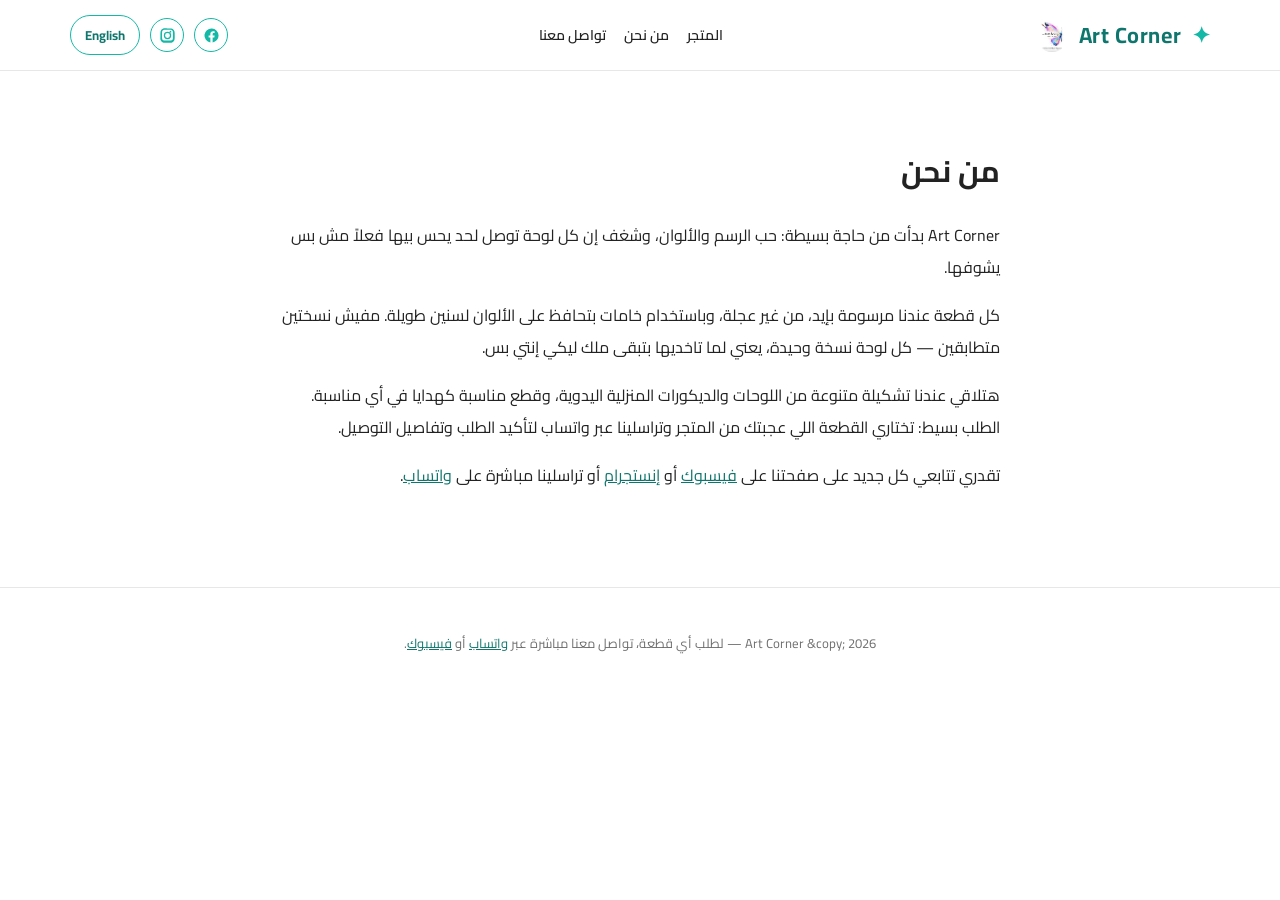
<file: about.html>
<!DOCTYPE html>
<html lang="ar" dir="rtl">
<head>
<meta charset="UTF-8" />
<meta name="viewport" content="width=device-width, initial-scale=1.0" />
<title>من نحن | Art Corner - قصة اللوحات والديكورات اليدوية</title>
<link rel="icon" href="logo.jpg" type="image/jpeg" />
<meta name="description" content="تعرفي أكتر على Art Corner، متجر اللوحات والديكورات المنزلية اليدوية الصنع في مصر، وقصة كل قطعة بنرسمها بإيدينا." />
<link rel="canonical" href="https://art-corner.org/about.html" />
<meta property="og:type" content="website" />
<meta property="og:site_name" content="Art Corner" />
<meta property="og:title" content="من نحن | Art Corner - قصة اللوحات والديكورات اليدوية" />
<meta property="og:description" content="تعرفي أكتر على Art Corner، متجر اللوحات والديكورات المنزلية اليدوية الصنع في مصر، وقصة كل قطعة بنرسمها بإيدينا." />
<meta property="og:image" content="https://art-corner.org/logo.jpg" />
<meta property="og:url" content="https://art-corner.org/about.html" />
<meta name="twitter:card" content="summary_large_image" />
<link rel="preload" href="fonts/cairo-arabic.woff2" as="font" type="font/woff2" crossorigin />
<link rel="preload" href="fonts/cairo-latin.woff2" as="font" type="font/woff2" crossorigin />
<link rel="stylesheet" href="styles.css" />
<script async src="https://www.googletagmanager.com/gtag/js?id=G-RPZ3MVBBSG"></script>
<script defer src="ga.js"></script>
<script defer src="pixel.js"></script>
</head>
<body>
<noscript><img height="1" width="1" style="display:none" src="https://www.facebook.com/tr?id=1698406408088102&ev=PageView&noscript=1" /></noscript>

<div class="topbar">
  <div class="topbar-inner">
    <a href="index.html" style="text-decoration:none;">
      <div class="brand"><span class="leaf">✦</span> Art Corner <img src="logo.jpg" alt="Art Corner logo" class="brand-logo" /></div>
    </a>
    <nav class="topbar-nav">
      <a href="index.html" data-i18n="navShop">المتجر</a>
      <a href="about.html" data-i18n="navAbout">من نحن</a>
      <a href="contact.html" data-i18n="navContact">تواصل معنا</a>
    </nav>
    <div class="topbar-actions">
      <div class="social-icons">
        <a href="https://www.facebook.com/profile.php?id=61587767691246" target="_blank" rel="noopener" title="Facebook" aria-label="Facebook">
          <svg viewBox="0 0 24 24"><path d="M22 12a10 10 0 1 0-11.6 9.9v-7H7.9V12h2.5V9.8c0-2.5 1.5-3.9 3.8-3.9 1.1 0 2.2.2 2.2.2v2.5h-1.2c-1.2 0-1.6.8-1.6 1.6V12h2.8l-.4 2.9h-2.4v7A10 10 0 0 0 22 12"/></svg>
        </a>
        <a href="https://www.instagram.com/amirasartcorner/" target="_blank" rel="noopener" title="Instagram" aria-label="Instagram">
          <svg viewBox="0 0 24 24"><path d="M12 2c2.7 0 3.1 0 4.1.1 1.1 0 1.8.2 2.5.5.7.3 1.2.6 1.8 1.2.6.6.9 1.1 1.2 1.8.3.7.5 1.4.5 2.5.1 1 .1 1.4.1 4.1s0 3.1-.1 4.1c0 1.1-.2 1.8-.5 2.5-.3.7-.6 1.2-1.2 1.8-.6.6-1.1.9-1.8 1.2-.7.3-1.4.5-2.5.5-1 .1-1.4.1-4.1.1s-3.1 0-4.1-.1c-1.1 0-1.8-.2-2.5-.5-.7-.3-1.2-.6-1.8-1.2-.6-.6-.9-1.1-1.2-1.8-.3-.7-.5-1.4-.5-2.5C2 15.1 2 14.7 2 12s0-3.1.1-4.1c0-1.1.2-1.8.5-2.5.3-.7.6-1.2 1.2-1.8.6-.6 1.1-.9 1.8-1.2.7-.3 1.4-.5 2.5-.5C8.9 2 9.3 2 12 2m0 1.8c-2.6 0-3 0-4 .1-.9 0-1.4.2-1.7.3-.4.2-.7.3-1 .6-.3.3-.5.6-.6 1-.1.3-.3.8-.3 1.7-.1 1-.1 1.4-.1 4s0 3 .1 4c0 .9.2 1.4.3 1.7.2.4.3.7.6 1 .3.3.6.5 1 .6.3.1.8.3 1.7.3 1 .1 1.4.1 4 .1s3 0 4-.1c.9 0 1.4-.2 1.7-.3.4-.2.7-.3 1-.6.3-.3.5-.6.6-1 .1-.3.3-.8.3-1.7.1-1 .1-1.4.1-4s0-3-.1-4c0-.9-.2-1.4-.3-1.7-.2-.4-.3-.7-.6-1-.3-.3-.6-.5-1-.6-.3-.1-.8-.3-1.7-.3-1-.1-1.4-.1-4-.1m0 3a5.2 5.2 0 1 1 0 10.4A5.2 5.2 0 0 1 12 6.8m0 1.8a3.4 3.4 0 1 0 0 6.8 3.4 3.4 0 0 0 0-6.8m5.4-2a1.2 1.2 0 1 1-2.4 0 1.2 1.2 0 0 1 2.4 0"/></svg>
        </a>
      </div>
      <button class="lang-btn" id="langToggleBtn" type="button">English</button>
    </div>
  </div>
</div>

<main>
<div class="page-content" id="pageAr">
  <h1>من نحن</h1>
  <p>Art Corner بدأت من حاجة بسيطة: حب الرسم والألوان، وشغف إن كل لوحة توصل لحد يحس بيها فعلاً مش بس يشوفها.</p>
  <p>كل قطعة عندنا مرسومة بإيد، من غير عجلة، وباستخدام خامات بتحافظ على الألوان لسنين طويلة. مفيش نسختين متطابقين — كل لوحة نسخة وحيدة، يعني لما تاخديها بتبقى ملك ليكي إنتي بس.</p>
  <p>هتلاقي عندنا تشكيلة متنوعة من اللوحات والديكورات المنزلية اليدوية، وقطع مناسبة كهدايا في أي مناسبة. الطلب بسيط: تختاري القطعة اللي عجبتك من المتجر وتراسلينا عبر واتساب لتأكيد الطلب وتفاصيل التوصيل.</p>
  <p>
    تقدري تتابعي كل جديد على صفحتنا على
    <a href="https://www.facebook.com/profile.php?id=61587767691246" target="_blank" rel="noopener" style="color:var(--turquoise-dark);text-decoration:underline;">فيسبوك</a>
    أو
    <a href="https://www.instagram.com/amirasartcorner/" target="_blank" rel="noopener" style="color:var(--turquoise-dark);text-decoration:underline;">إنستجرام</a>
    أو تراسلينا مباشرة على
    <a href="https://wa.me/201217738215" target="_blank" rel="noopener" style="color:var(--turquoise-dark);text-decoration:underline;">واتساب</a>.
  </p>
</div>

<div class="page-content" id="pageEn" style="display:none;">
  <h1>About us</h1>
  <p>Art Corner started from something simple: a love for painting and color, and a passion for making every piece truly felt, not just seen.</p>
  <p>Every piece is hand-painted, without rushing, using materials that keep their color for years. No two pieces are alike — each painting is a one-of-a-kind, so once you take it home, it's yours alone.</p>
  <p>You'll find a varied collection of handmade paintings and home decor pieces, plus items that make great gifts for any occasion. Ordering is simple: pick the piece you like from the shop and message us on WhatsApp to confirm your order and delivery details.</p>
  <p>
    Follow everything new on our
    <a href="https://www.facebook.com/profile.php?id=61587767691246" target="_blank" rel="noopener" style="color:var(--turquoise-dark);text-decoration:underline;">Facebook page</a>
    or
    <a href="https://www.instagram.com/amirasartcorner/" target="_blank" rel="noopener" style="color:var(--turquoise-dark);text-decoration:underline;">Instagram</a>
    or message us directly on
    <a href="https://wa.me/201217738215" target="_blank" rel="noopener" style="color:var(--turquoise-dark);text-decoration:underline;">WhatsApp</a>.
  </p>
</div>
</main>

<footer>
  <p>
    <span data-i18n="footer">Art Corner &copy; 2026 — لطلب أي قطعة، تواصل معنا مباشرة عبر</span>
    <a href="https://wa.me/201217738215" target="_blank" rel="noopener" data-i18n="whatsapp">واتساب</a>
    <span data-i18n="footerAnd">أو</span>
    <a href="https://www.facebook.com/profile.php?id=61587767691246" target="_blank" rel="noopener" data-i18n="facebook">فيسبوك</a>.
  </p>
</footer>


<script src="i18n.js"></script>
<script>
  function applyPageLang() {
    applyDocumentLang();
    const lang = getLang();
    document.getElementById("pageAr").style.display = lang === "ar" ? "" : "none";
    document.getElementById("pageEn").style.display = lang === "en" ? "" : "none";
    document.querySelectorAll("[data-i18n]").forEach(el => {
      const key = el.dataset.i18n;
      if (t()[key] !== undefined) el.textContent = t()[key];
    });
    const langBtn = document.getElementById("langToggleBtn");
    if (langBtn) langBtn.textContent = t().langToggle;
  }
  document.getElementById("langToggleBtn").addEventListener("click", () => {
    setLang(getLang() === "ar" ? "en" : "ar");
    applyPageLang();
  });
  applyPageLang();
</script>
</body>
</html>
</file>
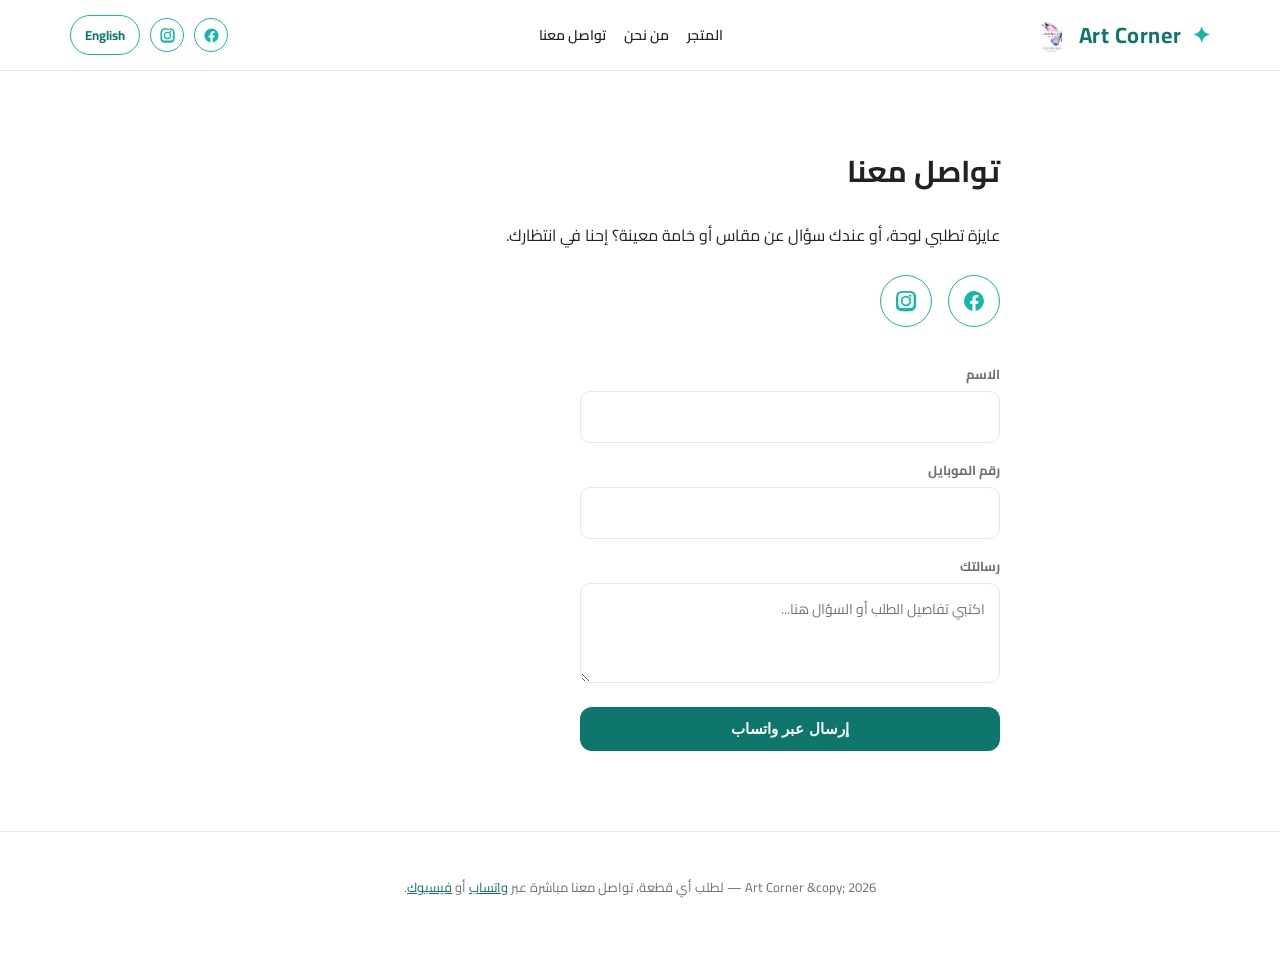
<file: contact.html>
<!DOCTYPE html>
<html lang="ar" dir="rtl">
<head>
<meta charset="UTF-8" />
<meta name="viewport" content="width=device-width, initial-scale=1.0" />
<title>تواصل معنا | اطلبي لوحتك يدوية الصنع - Art Corner</title>
<link rel="icon" href="logo.jpg" type="image/jpeg" />
<meta name="description" content="تواصلي مع Art Corner عبر واتساب أو فيسبوك أو إنستجرام لطلب أي لوحة أو قطعة ديكور يدوية الصنع، أو للاستفسار عن مقاس أو خامة معينة." />
<link rel="canonical" href="https://art-corner.org/contact.html" />
<meta property="og:type" content="website" />
<meta property="og:site_name" content="Art Corner" />
<meta property="og:title" content="تواصل معنا | اطلبي لوحتك يدوية الصنع - Art Corner" />
<meta property="og:description" content="تواصلي مع Art Corner عبر واتساب أو فيسبوك أو إنستجرام لطلب أي لوحة أو قطعة ديكور يدوية الصنع، أو للاستفسار عن مقاس أو خامة معينة." />
<meta property="og:image" content="https://art-corner.org/logo.jpg" />
<meta property="og:url" content="https://art-corner.org/contact.html" />
<meta name="twitter:card" content="summary_large_image" />
<link rel="preload" href="fonts/cairo-arabic.woff2" as="font" type="font/woff2" crossorigin />
<link rel="preload" href="fonts/cairo-latin.woff2" as="font" type="font/woff2" crossorigin />
<link rel="stylesheet" href="styles.css" />
<script async src="https://www.googletagmanager.com/gtag/js?id=G-RPZ3MVBBSG"></script>
<script defer src="ga.js"></script>
<script defer src="pixel.js"></script>
</head>
<body>
<noscript><img height="1" width="1" style="display:none" src="https://www.facebook.com/tr?id=1698406408088102&ev=PageView&noscript=1" /></noscript>

<div class="topbar">
  <div class="topbar-inner">
    <a href="index.html" style="text-decoration:none;">
      <div class="brand"><span class="leaf">✦</span> Art Corner <img src="logo.jpg" alt="Art Corner logo" class="brand-logo" /></div>
    </a>
    <nav class="topbar-nav">
      <a href="index.html" data-i18n="navShop">المتجر</a>
      <a href="about.html" data-i18n="navAbout">من نحن</a>
      <a href="contact.html" data-i18n="navContact">تواصل معنا</a>
    </nav>
    <div class="topbar-actions">
      <div class="social-icons">
        <a href="https://www.facebook.com/profile.php?id=61587767691246" target="_blank" rel="noopener" title="Facebook" aria-label="Facebook">
          <svg viewBox="0 0 24 24"><path d="M22 12a10 10 0 1 0-11.6 9.9v-7H7.9V12h2.5V9.8c0-2.5 1.5-3.9 3.8-3.9 1.1 0 2.2.2 2.2.2v2.5h-1.2c-1.2 0-1.6.8-1.6 1.6V12h2.8l-.4 2.9h-2.4v7A10 10 0 0 0 22 12"/></svg>
        </a>
        <a href="https://www.instagram.com/amirasartcorner/" target="_blank" rel="noopener" title="Instagram" aria-label="Instagram">
          <svg viewBox="0 0 24 24"><path d="M12 2c2.7 0 3.1 0 4.1.1 1.1 0 1.8.2 2.5.5.7.3 1.2.6 1.8 1.2.6.6.9 1.1 1.2 1.8.3.7.5 1.4.5 2.5.1 1 .1 1.4.1 4.1s0 3.1-.1 4.1c0 1.1-.2 1.8-.5 2.5-.3.7-.6 1.2-1.2 1.8-.6.6-1.1.9-1.8 1.2-.7.3-1.4.5-2.5.5-1 .1-1.4.1-4.1.1s-3.1 0-4.1-.1c-1.1 0-1.8-.2-2.5-.5-.7-.3-1.2-.6-1.8-1.2-.6-.6-.9-1.1-1.2-1.8-.3-.7-.5-1.4-.5-2.5C2 15.1 2 14.7 2 12s0-3.1.1-4.1c0-1.1.2-1.8.5-2.5.3-.7.6-1.2 1.2-1.8.6-.6 1.1-.9 1.8-1.2.7-.3 1.4-.5 2.5-.5C8.9 2 9.3 2 12 2m0 1.8c-2.6 0-3 0-4 .1-.9 0-1.4.2-1.7.3-.4.2-.7.3-1 .6-.3.3-.5.6-.6 1-.1.3-.3.8-.3 1.7-.1 1-.1 1.4-.1 4s0 3 .1 4c0 .9.2 1.4.3 1.7.2.4.3.7.6 1 .3.3.6.5 1 .6.3.1.8.3 1.7.3 1 .1 1.4.1 4 .1s3 0 4-.1c.9 0 1.4-.2 1.7-.3.4-.2.7-.3 1-.6.3-.3.5-.6.6-1 .1-.3.3-.8.3-1.7.1-1 .1-1.4.1-4s0-3-.1-4c0-.9-.2-1.4-.3-1.7-.2-.4-.3-.7-.6-1-.3-.3-.6-.5-1-.6-.3-.1-.8-.3-1.7-.3-1-.1-1.4-.1-4-.1m0 3a5.2 5.2 0 1 1 0 10.4A5.2 5.2 0 0 1 12 6.8m0 1.8a3.4 3.4 0 1 0 0 6.8 3.4 3.4 0 0 0 0-6.8m5.4-2a1.2 1.2 0 1 1-2.4 0 1.2 1.2 0 0 1 2.4 0"/></svg>
        </a>
      </div>
      <button class="lang-btn" id="langToggleBtn" type="button">English</button>
    </div>
  </div>
</div>

<main>
<div class="page-content" id="pageAr">
  <h1>تواصل معنا</h1>
  <p>عايزة تطلبي لوحة، أو عندك سؤال عن مقاس أو خامة معينة؟ إحنا في انتظارك.</p>

  <div class="contact-icons">
    <a href="https://www.facebook.com/profile.php?id=61587767691246" target="_blank" rel="noopener" title="Facebook" aria-label="Facebook">
      <svg viewBox="0 0 24 24"><path d="M22 12a10 10 0 1 0-11.6 9.9v-7H7.9V12h2.5V9.8c0-2.5 1.5-3.9 3.8-3.9 1.1 0 2.2.2 2.2.2v2.5h-1.2c-1.2 0-1.6.8-1.6 1.6V12h2.8l-.4 2.9h-2.4v7A10 10 0 0 0 22 12"/></svg>
    </a>
    <a href="https://www.instagram.com/amirasartcorner/" target="_blank" rel="noopener" title="Instagram" aria-label="Instagram">
      <svg viewBox="0 0 24 24"><path d="M12 2c2.7 0 3.1 0 4.1.1 1.1 0 1.8.2 2.5.5.7.3 1.2.6 1.8 1.2.6.6.9 1.1 1.2 1.8.3.7.5 1.4.5 2.5.1 1 .1 1.4.1 4.1s0 3.1-.1 4.1c0 1.1-.2 1.8-.5 2.5-.3.7-.6 1.2-1.2 1.8-.6.6-1.1.9-1.8 1.2-.7.3-1.4.5-2.5.5-1 .1-1.4.1-4.1.1s-3.1 0-4.1-.1c-1.1 0-1.8-.2-2.5-.5-.7-.3-1.2-.6-1.8-1.2-.6-.6-.9-1.1-1.2-1.8-.3-.7-.5-1.4-.5-2.5C2 15.1 2 14.7 2 12s0-3.1.1-4.1c0-1.1.2-1.8.5-2.5.3-.7.6-1.2 1.2-1.8.6-.6 1.1-.9 1.8-1.2.7-.3 1.4-.5 2.5-.5C8.9 2 9.3 2 12 2m0 1.8c-2.6 0-3 0-4 .1-.9 0-1.4.2-1.7.3-.4.2-.7.3-1 .6-.3.3-.5.6-.6 1-.1.3-.3.8-.3 1.7-.1 1-.1 1.4-.1 4s0 3 .1 4c0 .9.2 1.4.3 1.7.2.4.3.7.6 1 .3.3.6.5 1 .6.3.1.8.3 1.7.3 1 .1 1.4.1 4 .1s3 0 4-.1c.9 0 1.4-.2 1.7-.3.4-.2.7-.3 1-.6.3-.3.5-.6.6-1 .1-.3.3-.8.3-1.7.1-1 .1-1.4.1-4s0-3-.1-4c0-.9-.2-1.4-.3-1.7-.2-.4-.3-.7-.6-1-.3-.3-.6-.5-1-.6-.3-.1-.8-.3-1.7-.3-1-.1-1.4-.1-4-.1m0 3a5.2 5.2 0 1 1 0 10.4A5.2 5.2 0 0 1 12 6.8m0 1.8a3.4 3.4 0 1 0 0 6.8 3.4 3.4 0 0 0 0-6.8m5.4-2a1.2 1.2 0 1 1-2.4 0 1.2 1.2 0 0 1 2.4 0"/></svg>
    </a>
  </div>

  <form class="contact-form" id="contactFormAr">
    <div>
      <label for="nameAr">الاسم</label>
      <input id="nameAr" type="text" name="name" required />
    </div>
    <div>
      <label for="phoneAr">رقم الموبايل</label>
      <input id="phoneAr" type="tel" name="phone" required />
    </div>
    <div>
      <label for="messageAr">رسالتك</label>
      <textarea id="messageAr" name="message" placeholder="اكتبي تفاصيل الطلب أو السؤال هنا..."></textarea>
    </div>
    <button type="submit">إرسال عبر واتساب</button>
  </form>
</div>

<div class="page-content" id="pageEn" style="display:none;">
  <h1>Contact us</h1>
  <p>Want to order a painting, or have a question about size or material? We're here for you.</p>

  <div class="contact-icons">
    <a href="https://www.facebook.com/profile.php?id=61587767691246" target="_blank" rel="noopener" title="Facebook" aria-label="Facebook">
      <svg viewBox="0 0 24 24"><path d="M22 12a10 10 0 1 0-11.6 9.9v-7H7.9V12h2.5V9.8c0-2.5 1.5-3.9 3.8-3.9 1.1 0 2.2.2 2.2.2v2.5h-1.2c-1.2 0-1.6.8-1.6 1.6V12h2.8l-.4 2.9h-2.4v7A10 10 0 0 0 22 12"/></svg>
    </a>
    <a href="https://www.instagram.com/amirasartcorner/" target="_blank" rel="noopener" title="Instagram" aria-label="Instagram">
      <svg viewBox="0 0 24 24"><path d="M12 2c2.7 0 3.1 0 4.1.1 1.1 0 1.8.2 2.5.5.7.3 1.2.6 1.8 1.2.6.6.9 1.1 1.2 1.8.3.7.5 1.4.5 2.5.1 1 .1 1.4.1 4.1s0 3.1-.1 4.1c0 1.1-.2 1.8-.5 2.5-.3.7-.6 1.2-1.2 1.8-.6.6-1.1.9-1.8 1.2-.7.3-1.4.5-2.5.5-1 .1-1.4.1-4.1.1s-3.1 0-4.1-.1c-1.1 0-1.8-.2-2.5-.5-.7-.3-1.2-.6-1.8-1.2-.6-.6-.9-1.1-1.2-1.8-.3-.7-.5-1.4-.5-2.5C2 15.1 2 14.7 2 12s0-3.1.1-4.1c0-1.1.2-1.8.5-2.5.3-.7.6-1.2 1.2-1.8.6-.6 1.1-.9 1.8-1.2.7-.3 1.4-.5 2.5-.5C8.9 2 9.3 2 12 2m0 1.8c-2.6 0-3 0-4 .1-.9 0-1.4.2-1.7.3-.4.2-.7.3-1 .6-.3.3-.5.6-.6 1-.1.3-.3.8-.3 1.7-.1 1-.1 1.4-.1 4s0 3 .1 4c0 .9.2 1.4.3 1.7.2.4.3.7.6 1 .3.3.6.5 1 .6.3.1.8.3 1.7.3 1 .1 1.4.1 4 .1s3 0 4-.1c.9 0 1.4-.2 1.7-.3.4-.2.7-.3 1-.6.3-.3.5-.6.6-1 .1-.3.3-.8.3-1.7.1-1 .1-1.4.1-4s0-3-.1-4c0-.9-.2-1.4-.3-1.7-.2-.4-.3-.7-.6-1-.3-.3-.6-.5-1-.6-.3-.1-.8-.3-1.7-.3-1-.1-1.4-.1-4-.1m0 3a5.2 5.2 0 1 1 0 10.4A5.2 5.2 0 0 1 12 6.8m0 1.8a3.4 3.4 0 1 0 0 6.8 3.4 3.4 0 0 0 0-6.8m5.4-2a1.2 1.2 0 1 1-2.4 0 1.2 1.2 0 0 1 2.4 0"/></svg>
    </a>
  </div>

  <form class="contact-form" id="contactFormEn">
    <div>
      <label for="nameEn">Name</label>
      <input id="nameEn" type="text" name="name" required />
    </div>
    <div>
      <label for="phoneEn">Phone number</label>
      <input id="phoneEn" type="tel" name="phone" required />
    </div>
    <div>
      <label for="messageEn">Your message</label>
      <textarea id="messageEn" name="message" placeholder="Write your order details or question here..."></textarea>
    </div>
    <button type="submit">Send via WhatsApp</button>
  </form>
</div>
</main>

<footer>
  <p>
    <span data-i18n="footer">Art Corner &copy; 2026 — لطلب أي قطعة، تواصل معنا مباشرة عبر</span>
    <a href="https://wa.me/201217738215" target="_blank" rel="noopener" data-i18n="whatsapp">واتساب</a>
    <span data-i18n="footerAnd">أو</span>
    <a href="https://www.facebook.com/profile.php?id=61587767691246" target="_blank" rel="noopener" data-i18n="facebook">فيسبوك</a>.
  </p>
</footer>


<script src="i18n.js"></script>
<script>
  const WHATSAPP_URL = "https://wa.me/201217738215";

  function applyPageLang() {
    applyDocumentLang();
    const lang = getLang();
    document.getElementById("pageAr").style.display = lang === "ar" ? "" : "none";
    document.getElementById("pageEn").style.display = lang === "en" ? "" : "none";
    document.querySelectorAll("[data-i18n]").forEach(el => {
      const key = el.dataset.i18n;
      if (t()[key] !== undefined) el.textContent = t()[key];
    });
    const langBtn = document.getElementById("langToggleBtn");
    if (langBtn) langBtn.textContent = t().langToggle;
  }

  function handleSubmit(e, lang) {
    e.preventDefault();
    const form = e.target;
    const name = form.name.value.trim();
    const phone = form.phone.value.trim();
    const message = form.message.value.trim();

    const text = lang === "ar"
      ? `مرحبًا، اسمي ${name} (${phone}).\n${message || "عايزة أستفسر عن المتجر."}`
      : `Hello, my name is ${name} (${phone}).\n${message || "I'd like to ask about the shop."}`;

    window.open(`${WHATSAPP_URL}?text=${encodeURIComponent(text)}`, "_blank", "noopener");
    form.reset();
  }

  document.getElementById("contactFormAr").addEventListener("submit", (e) => handleSubmit(e, "ar"));
  document.getElementById("contactFormEn").addEventListener("submit", (e) => handleSubmit(e, "en"));

  document.getElementById("langToggleBtn").addEventListener("click", () => {
    setLang(getLang() === "ar" ? "en" : "ar");
    applyPageLang();
  });
  applyPageLang();
</script>
</body>
</html>
</file>
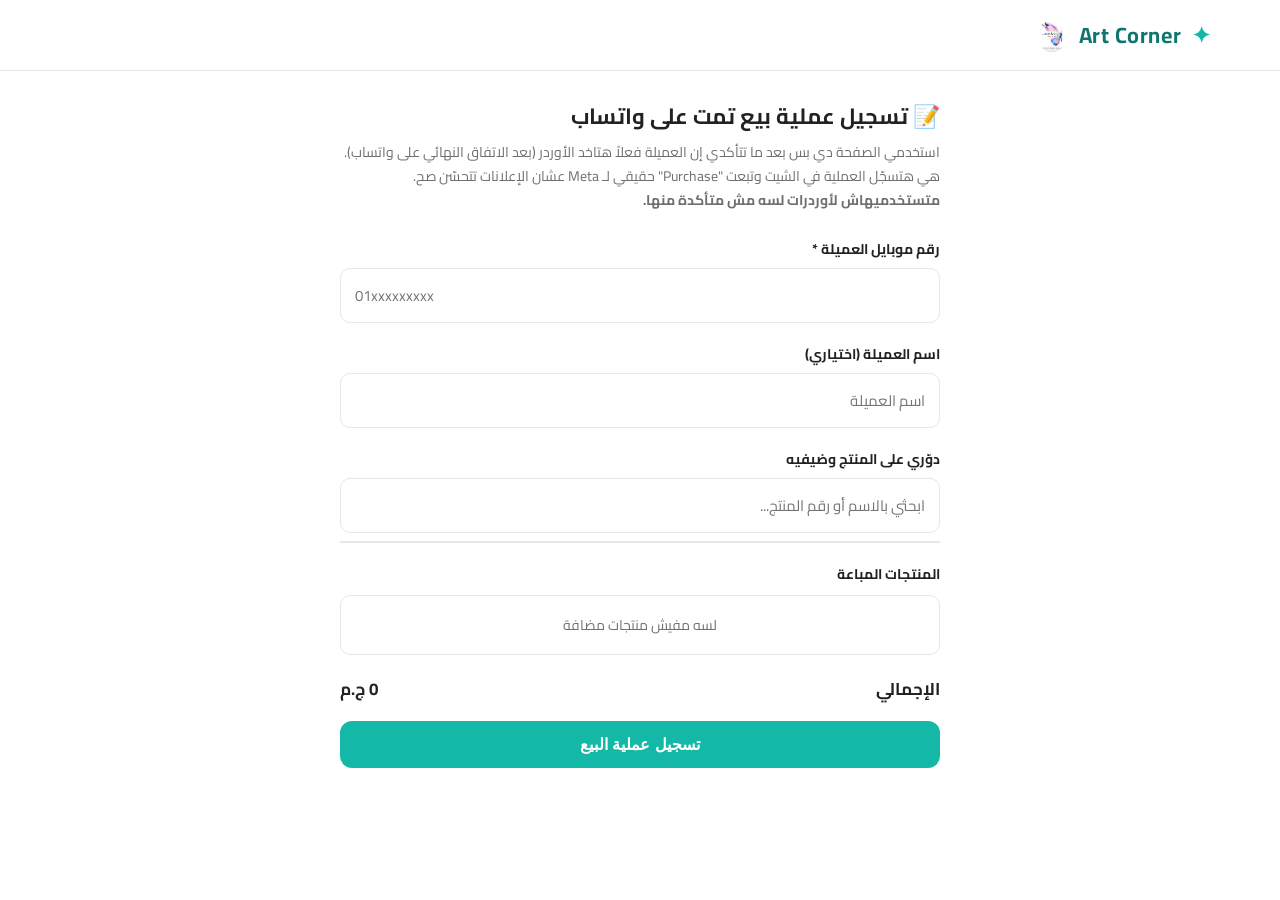
<file: log-sale.html>
<!DOCTYPE html>
<html lang="ar" dir="rtl">
<head>
<meta charset="UTF-8" />
<meta name="viewport" content="width=device-width, initial-scale=1.0" />
<meta name="robots" content="noindex, nofollow" />
<title>تسجيل عملية بيع — Art Corner</title>
<link rel="icon" href="logo.jpg" type="image/jpeg" />
<link rel="stylesheet" href="styles.css" />
<style>
  .log-sale-page {
    max-width: 640px;
    margin: 0 auto;
    padding: 24px 20px 80px;
  }
  .log-sale-page h1 {
    font-size: 22px;
    margin: 0 0 4px;
  }
  .log-sale-page .hint {
    color: var(--muted);
    font-size: 14px;
    margin: 0 0 24px;
    line-height: 1.7;
  }
  .field-group {
    margin-bottom: 18px;
  }
  .field-group label {
    display: block;
    font-size: 14px;
    font-weight: 700;
    margin-bottom: 6px;
  }
  .field-group input {
    width: 100%;
    padding: 12px 14px;
    border-radius: 10px;
    border: 1px solid var(--line);
    font-size: 15px;
    font-family: inherit;
  }
  .product-results {
    max-height: 260px;
    overflow-y: auto;
    border: 1px solid var(--line);
    border-radius: 10px;
    margin-top: 8px;
  }
  .product-row {
    display: flex;
    align-items: center;
    gap: 10px;
    padding: 8px 12px;
    border-bottom: 1px solid var(--line);
  }
  .product-row:last-child { border-bottom: none; }
  .product-row img {
    width: 40px;
    height: 40px;
    object-fit: cover;
    border-radius: 8px;
    flex-shrink: 0;
  }
  .product-row .pinfo {
    flex: 1;
    min-width: 0;
    font-size: 13px;
  }
  .product-row .pinfo .pname {
    font-weight: 600;
    white-space: nowrap;
    overflow: hidden;
    text-overflow: ellipsis;
  }
  .product-row .pinfo .pprice {
    color: var(--muted);
  }
  .product-row button {
    background: var(--turquoise);
    color: #fff;
    border: none;
    border-radius: 8px;
    padding: 6px 12px;
    font-size: 13px;
    font-weight: 700;
    cursor: pointer;
    flex-shrink: 0;
  }
  .product-row button:hover { background: var(--turquoise-dark); }

  .cart-list {
    border: 1px solid var(--line);
    border-radius: 10px;
    margin-top: 8px;
  }
  .cart-row {
    display: flex;
    align-items: center;
    gap: 10px;
    padding: 10px 12px;
    border-bottom: 1px solid var(--line);
  }
  .cart-row:last-child { border-bottom: none; }
  .cart-row .pinfo { flex: 1; min-width: 0; font-size: 14px; font-weight: 600; }
  .cart-row .qty-controls {
    display: flex;
    align-items: center;
    gap: 6px;
  }
  .cart-row .qty-controls button {
    width: 26px;
    height: 26px;
    border-radius: 6px;
    border: 1px solid var(--line);
    background: #fff;
    cursor: pointer;
    font-size: 15px;
  }
  .cart-row .line-total {
    min-width: 70px;
    text-align: left;
    font-size: 13px;
    color: var(--muted);
  }
  .cart-row .remove-btn {
    background: none;
    border: none;
    color: var(--sale);
    cursor: pointer;
    font-size: 16px;
  }
  .cart-empty {
    padding: 16px;
    text-align: center;
    color: var(--muted);
    font-size: 14px;
  }
  .total-row {
    display: flex;
    justify-content: space-between;
    align-items: center;
    margin: 16px 0;
    font-size: 17px;
    font-weight: 700;
  }
  .submit-btn {
    width: 100%;
    padding: 14px;
    border-radius: 12px;
    border: none;
    background: var(--turquoise);
    color: #fff;
    font-size: 16px;
    font-weight: 700;
    cursor: pointer;
  }
  .submit-btn:hover { background: var(--turquoise-dark); }
  .submit-btn:disabled { opacity: 0.5; cursor: not-allowed; }
  .result-msg {
    margin-top: 16px;
    padding: 14px;
    border-radius: 10px;
    font-size: 14px;
    line-height: 1.7;
    display: none;
  }
  .result-msg.ok {
    background: #f0fbf8;
    border: 1px solid var(--turquoise);
    color: var(--turquoise-dark);
    display: block;
  }
  .result-msg.err {
    background: #fdf0ef;
    border: 1px solid var(--sale);
    color: var(--sale);
    display: block;
  }
</style>
</head>
<body>

<div class="topbar">
  <div class="topbar-inner">
    <div class="brand"><span class="leaf">✦</span> Art Corner <img src="logo.jpg" alt="Art Corner logo" class="brand-logo" /></div>
  </div>
</div>

<div class="log-sale-page">
  <h1>📝 تسجيل عملية بيع تمت على واتساب</h1>
  <p class="hint">
    استخدمي الصفحة دي بس بعد ما تتأكدي إن العميلة فعلاً هتاخد الأوردر (بعد الاتفاق النهائي على واتساب).
    هي هتسجّل العملية في الشيت وتبعت "Purchase" حقيقي لـ Meta عشان الإعلانات تتحسّن صح.
    <strong>متستخدميهاش لأوردرات لسه مش متأكدة منها.</strong>
  </p>

  <div class="field-group">
    <label for="custPhone">رقم موبايل العميلة *</label>
    <input id="custPhone" type="tel" placeholder="01xxxxxxxxx" inputmode="numeric" />
  </div>

  <div class="field-group">
    <label for="custName">اسم العميلة (اختياري)</label>
    <input id="custName" type="text" placeholder="اسم العميلة" />
  </div>

  <div class="field-group">
    <label for="productSearch">دوّري على المنتج وضيفيه</label>
    <input id="productSearch" type="text" placeholder="ابحثي بالاسم أو رقم المنتج..." />
    <div class="product-results" id="productResults"></div>
  </div>

  <div class="field-group">
    <label>المنتجات المباعة</label>
    <div class="cart-list" id="cartList">
      <div class="cart-empty">لسه مفيش منتجات مضافة</div>
    </div>
  </div>

  <div class="total-row">
    <span>الإجمالي</span>
    <span id="totalAmount">0 ج.م</span>
  </div>

  <button class="submit-btn" id="submitBtn" type="button">تسجيل عملية البيع</button>

  <div class="result-msg" id="resultMsg"></div>
</div>

<script>
const ORDERS_WEBAPP_URL = "https://script.google.com/macros/s/AKfycbxdWFWzjk6ntqRpmqqUUjR-X5-P8EiAGqBNXyXmrGvnGoKgwBv_isyOakd60aO2tLg/exec";

let PRODUCTS = [];
let cart = {}; // id -> qty

function formatPrice(p) {
  return Math.round(p).toLocaleString("en-US") + " ج.م";
}

function renderProductResults(query) {
  const box = document.getElementById("productResults");
  if (!query) { box.innerHTML = ""; return; }
  const q = query.toLowerCase();
  const matches = PRODUCTS.filter(p =>
    !p.soldOut && (p.name.toLowerCase().includes(q) || String(p.id).includes(q))
  ).slice(0, 12);

  if (matches.length === 0) {
    box.innerHTML = `<div class="cart-empty">مفيش نتائج</div>`;
    return;
  }

  box.innerHTML = matches.map(p => `
    <div class="product-row">
      <img src="${p.image}" alt="${p.name}" />
      <div class="pinfo">
        <div class="pname">#${p.id} — ${p.name}</div>
        <div class="pprice">${formatPrice(p.price)}</div>
      </div>
      <button type="button" data-add="${p.id}">ضيفي</button>
    </div>
  `).join("");

  box.querySelectorAll("button[data-add]").forEach(btn => {
    btn.addEventListener("click", () => {
      const id = btn.dataset.add;
      cart[id] = (cart[id] || 0) + 1;
      renderCart();
    });
  });
}

function renderCart() {
  const list = document.getElementById("cartList");
  const ids = Object.keys(cart);

  if (ids.length === 0) {
    list.innerHTML = `<div class="cart-empty">لسه مفيش منتجات مضافة</div>`;
    document.getElementById("totalAmount").textContent = formatPrice(0);
    return;
  }

  let total = 0;
  list.innerHTML = ids.map(id => {
    const p = PRODUCTS.find(x => String(x.id) === id);
    if (!p) return "";
    const qty = cart[id];
    const lineTotal = p.price * qty;
    total += lineTotal;
    return `
      <div class="cart-row">
        <div class="pinfo">#${p.id} — ${p.name}</div>
        <div class="qty-controls">
          <button type="button" data-dec="${id}">−</button>
          <span>${qty}</span>
          <button type="button" data-inc="${id}">+</button>
        </div>
        <div class="line-total">${formatPrice(lineTotal)}</div>
        <button class="remove-btn" type="button" data-remove="${id}">✕</button>
      </div>
    `;
  }).join("");

  document.getElementById("totalAmount").textContent = formatPrice(total);

  list.querySelectorAll("button[data-inc]").forEach(btn => {
    btn.addEventListener("click", () => { cart[btn.dataset.inc]++; renderCart(); });
  });
  list.querySelectorAll("button[data-dec]").forEach(btn => {
    btn.addEventListener("click", () => {
      const id = btn.dataset.dec;
      cart[id]--;
      if (cart[id] <= 0) delete cart[id];
      renderCart();
    });
  });
  list.querySelectorAll("button[data-remove]").forEach(btn => {
    btn.addEventListener("click", () => { delete cart[btn.dataset.remove]; renderCart(); });
  });
}

function showResult(ok, text) {
  const el = document.getElementById("resultMsg");
  el.className = "result-msg " + (ok ? "ok" : "err");
  el.textContent = text;
}

async function submitSale() {
  const phone = document.getElementById("custPhone").value.trim();
  const name = document.getElementById("custName").value.trim();
  const btn = document.getElementById("submitBtn");

  if (!/^01[0-9]{9}$/.test(phone)) {
    showResult(false, "رقم الموبايل غلط — لازم يبدأ بـ 01 ويكون 11 رقم.");
    return;
  }
  const ids = Object.keys(cart);
  if (ids.length === 0) {
    showResult(false, "لازم تضيفي منتج واحد على الأقل.");
    return;
  }

  const items = ids.map(id => {
    const p = PRODUCTS.find(x => String(x.id) === id);
    return { id: p.id, name: p.name, price: p.price, qty: cart[id] };
  });

  btn.disabled = true;
  btn.textContent = "جاري التسجيل...";

  try {
    const eventId = (window.crypto && crypto.randomUUID) ? crypto.randomUUID() : String(Date.now());
    const res = await fetch(ORDERS_WEBAPP_URL, {
      method: "POST",
      headers: { "Content-Type": "text/plain;charset=utf-8" },
      body: JSON.stringify({ action: "logSale", phone, name, items, event_id: eventId }),
      redirect: "follow",
    });
    const data = await res.json();

    if (data.success) {
      showResult(true, `✅ اتسجل بنجاح — رقم الأوردر ${data.orderId} — الإجمالي ${formatPrice(data.total)}`);
      cart = {};
      renderCart();
      document.getElementById("custPhone").value = "";
      document.getElementById("custName").value = "";
      document.getElementById("productSearch").value = "";
      document.getElementById("productResults").innerHTML = "";
    } else {
      showResult(false, "❌ حصل خطأ: " + (data.error || "غير معروف"));
    }
  } catch (e) {
    showResult(false, "❌ فشل الاتصال بالسيرفر — جربي تاني.");
  } finally {
    btn.disabled = false;
    btn.textContent = "تسجيل عملية البيع";
  }
}

async function init() {
  const res = await fetch("products.json");
  PRODUCTS = await res.json();

  document.getElementById("productSearch").addEventListener("input", (e) => {
    renderProductResults(e.target.value.trim());
  });
  document.getElementById("submitBtn").addEventListener("click", submitSale);
}

init();
</script>

</body>
</html>
</file>
<file: styles.css>
/* Self-hosted Cairo (variable font, weights 400–800 in a single file per
   script) — same origin, no external request to fonts.googleapis.com, so
   it loads with the same timing/reliability on every device. This is what
   fixed the earlier mobile-vs-desktop font mismatch: that bug came from
   Google Fonts' async `display=optional` loading, not from Cairo itself. */
@font-face {
  font-family: "Cairo";
  font-style: normal;
  font-weight: 400 800;
  font-display: swap;
  src: url("fonts/cairo-arabic.woff2") format("woff2");
  unicode-range: U+0600-06FF, U+0750-077F, U+0870-088E, U+0890-0891, U+0897-08E1, U+08E3-08FF, U+200C-200E, U+2010-2011, U+204F, U+2E41, U+FB50-FDFF, U+FE70-FE74, U+FE76-FEFC, U+102E0-102FB, U+10E60-10E7E, U+10EC2-10EC4, U+10EFC-10EFF, U+1EE00-1EE03, U+1EE05-1EE1F, U+1EE21-1EE22, U+1EE24, U+1EE27, U+1EE29-1EE32, U+1EE34-1EE37, U+1EE39, U+1EE3B, U+1EE42, U+1EE47, U+1EE49, U+1EE4B, U+1EE4D-1EE4F, U+1EE51-1EE52, U+1EE54, U+1EE57, U+1EE59, U+1EE5B, U+1EE5D, U+1EE5F, U+1EE61-1EE62, U+1EE64, U+1EE67-1EE6A, U+1EE6C-1EE72, U+1EE74-1EE77, U+1EE79-1EE7C, U+1EE7E, U+1EE80-1EE89, U+1EE8B-1EE9B, U+1EEA1-1EEA3, U+1EEA5-1EEA9, U+1EEAB-1EEBB, U+1EEF0-1EEF1;
}
@font-face {
  font-family: "Cairo";
  font-style: normal;
  font-weight: 400 800;
  font-display: swap;
  src: url("fonts/cairo-latin.woff2") format("woff2");
  unicode-range: U+0000-00FF, U+0131, U+0152-0153, U+02BB-02BC, U+02C6, U+02DA, U+02DC, U+0304, U+0308, U+0329, U+2000-206F, U+20AC, U+2122, U+2191, U+2193, U+2212, U+2215, U+FEFF, U+FFFD;
}

:root {
  --bg: #ffffff;
  --card: #ffffff;
  --ink: #222222;
  --muted: #6f6f6f;
  --line: #e7e7e7;
  --turquoise: #14b8a6;
  --turquoise-dark: #0f766e;
  --sale: #b23b2e;
}

* { box-sizing: border-box; }

.sr-only {
  position: absolute;
  width: 1px;
  height: 1px;
  padding: 0;
  margin: -1px;
  overflow: hidden;
  clip: rect(0, 0, 0, 0);
  white-space: nowrap;
  border: 0;
}

html, body {
  margin: 0;
  padding: 0;
  background: var(--bg);
  color: var(--ink);
  font-family: "Cairo", "Tahoma", "Segoe UI", "Helvetica Neue", Arial, sans-serif;
}

html[dir="rtl"] body { direction: rtl; }
html[dir="ltr"] body { direction: ltr; }

img { max-width: 100%; display: block; }

.topbar {
  position: sticky;
  top: 0;
  z-index: 50;
  background: rgba(255, 255, 255, 0.94);
  backdrop-filter: blur(6px);
  border-bottom: 1px solid var(--line);
}

.topbar-inner {
  max-width: 1180px;
  margin: 0 auto;
  padding: 14px 20px;
  display: flex;
  align-items: center;
  justify-content: space-between;
  gap: 16px;
  flex-wrap: wrap;
}

.brand {
  display: flex;
  align-items: center;
  gap: 10px;
  font-size: 22px;
  letter-spacing: 0.5px;
  color: var(--turquoise-dark);
  font-weight: 700;
}

.brand .leaf { color: var(--turquoise); }

.brand-logo {
  width: 34px;
  height: 34px;
  object-fit: contain;
  border-radius: 50%;
}

.topbar-nav {
  display: flex;
  align-items: center;
  gap: 18px;
}

.topbar-nav a {
  color: var(--ink);
  text-decoration: none;
  font-size: 14px;
  font-weight: 600;
}

.topbar-nav a:hover { color: var(--turquoise-dark); }

.topbar-actions {
  display: flex;
  align-items: center;
  gap: 10px;
}

.social-icons {
  display: flex;
  align-items: center;
  gap: 10px;
}

.social-icons a {
  width: 34px;
  height: 34px;
  border-radius: 50%;
  border: 1.5px solid var(--turquoise);
  color: var(--turquoise);
  display: flex;
  align-items: center;
  justify-content: center;
  text-decoration: none;
  transition: background 0.2s ease, color 0.2s ease;
}

.social-icons a:hover {
  background: var(--turquoise);
  color: #fff;
}

.social-icons svg { width: 17px; height: 17px; fill: currentColor; }

.lang-btn {
  background: #fff;
  border: 1.5px solid var(--turquoise);
  color: var(--turquoise-dark);
  padding: 7px 14px;
  border-radius: 999px;
  font-size: 13px;
  font-weight: 700;
  cursor: pointer;
  font-family: inherit;
}

.lang-btn:hover { background: var(--turquoise); color: #fff; }

.topbar-actions > a.fb-link {
  display: inline-block;
  background: var(--turquoise);
  color: #fff;
  padding: 9px 18px;
  border-radius: 999px;
  text-decoration: none;
  font-size: 14px;
  font-weight: 600;
  transition: background 0.2s ease;
}

.topbar-actions > a.fb-link:hover { background: var(--turquoise-dark); }

.hero {
  max-width: 1180px;
  margin: 0 auto;
  padding: 56px 20px 34px;
  text-align: center;
}

.hero h1 {
  font-size: 36px;
  margin: 0 0 12px;
  color: var(--ink);
}

.hero p {
  color: var(--muted);
  font-size: 16px;
  max-width: 560px;
  margin: 0 auto;
  line-height: 1.8;
}

.live-badge {
  display: inline-flex;
  align-items: center;
  gap: 8px;
  margin: 20px auto 0;
  padding: 7px 16px;
  border-radius: 999px;
  background: #f0faf8;
  border: 1px solid var(--turquoise);
  color: var(--turquoise-dark);
  font-size: 13px;
  font-weight: 700;
}

.live-dot {
  width: 8px;
  height: 8px;
  flex-shrink: 0;
  border-radius: 50%;
  background: #25d366;
  animation: liveDotPulse 1.8s infinite;
}

@keyframes liveDotPulse {
  0% { box-shadow: 0 0 0 0 rgba(37, 211, 102, 0.5); }
  70% { box-shadow: 0 0 0 8px rgba(37, 211, 102, 0); }
  100% { box-shadow: 0 0 0 0 rgba(37, 211, 102, 0); }
}

.controls {
  max-width: 1180px;
  margin: 0 auto;
  padding: 0 20px 20px;
  display: flex;
  gap: 12px;
  flex-wrap: wrap;
  align-items: center;
  justify-content: space-between;
}

.search-box {
  flex: 1;
  min-width: 220px;
}

.search-box input {
  width: 100%;
  padding: 12px 16px;
  border-radius: 12px;
  border: 1px solid var(--line);
  background: #fff;
  font-size: 15px;
  font-family: inherit;
}

.sort-box select {
  padding: 12px 14px;
  border-radius: 12px;
  border: 1px solid var(--line);
  background: #fff;
  font-size: 14px;
  font-family: inherit;
  color: var(--ink);
}

.count-label {
  color: var(--muted);
  font-size: 14px;
  white-space: nowrap;
}

/* BUG FIX: this used to be an unconditional `display: flex` on
   .pinned-banner, which beat the element's `hidden` attribute in the
   cascade (same specificity, our rule loads after the UA stylesheet) —
   so the banner rendered on EVERY page load for EVERY visitor, not just
   when someone actually arrived via a product's ?p= ad link. Scoping the
   flex layout to :not([hidden]) lets the attribute win when it's set. */
.pinned-banner:not([hidden]) {
  max-width: 1180px;
  margin: 0 auto 6px;
  padding: 12px 20px;
  display: flex;
  align-items: center;
  justify-content: space-between;
  gap: 12px;
  flex-wrap: wrap;
  background: #f0fbfa;
  border: 1px solid var(--turquoise);
  border-radius: 10px;
  color: var(--turquoise-dark);
  font-size: 14px;
  font-weight: 600;
}

.pinned-banner button {
  background: var(--turquoise);
  color: #fff;
  border: none;
  border-radius: 8px;
  padding: 8px 16px;
  font-size: 13px;
  font-weight: 700;
  cursor: pointer;
  white-space: nowrap;
}

.pinned-banner button:hover {
  background: var(--turquoise-dark);
}

.grid {
  max-width: 1180px;
  margin: 0 auto;
  padding: 10px 20px 80px;
  display: grid;
  grid-template-columns: repeat(auto-fill, minmax(230px, 1fr));
  gap: 22px;
  min-height: 70vh; /* reserve space before products load, to avoid layout shift */
}

.card {
  background: var(--card);
  border-radius: 16px;
  overflow: hidden;
  border: 1px solid var(--line);
  box-shadow: 0 2px 10px rgba(0, 0, 0, 0.04);
  display: flex;
  flex-direction: column;
  transition: transform 0.18s ease, box-shadow 0.18s ease;
}

.card:hover {
  transform: translateY(-4px);
  box-shadow: 0 12px 24px rgba(0, 0, 0, 0.1);
}

.card .thumb {
  aspect-ratio: 1 / 1;
  overflow: hidden;
  background: #f4f4f4;
  position: relative;
  cursor: zoom-in;
}

.card .thumb img {
  width: 100%;
  height: 100%;
  object-fit: cover;
  transition: transform 0.35s ease;
}

.card:hover .thumb img { transform: scale(1.06); }

.discount-badge {
  position: absolute;
  top: 10px;
  inset-inline-start: 10px;
  background: var(--sale);
  color: #fff;
  font-size: 12px;
  font-weight: 800;
  padding: 4px 9px;
  border-radius: 999px;
}

.card-body {
  padding: 14px 16px 16px;
  display: flex;
  flex-direction: column;
  gap: 8px;
  flex: 1;
}

.card-body .pname {
  font-size: 15px;
  font-weight: 600;
  color: var(--ink);
}

.price-row {
  display: flex;
  align-items: baseline;
  gap: 8px;
  flex-wrap: wrap;
}

.price-original {
  font-size: 13px;
  color: var(--muted);
  text-decoration: line-through;
}

.price-sale {
  font-size: 18px;
  font-weight: 800;
  color: var(--sale);
}

.order-btn {
  margin-top: auto;
  text-align: center;
  background: #fff;
  color: var(--turquoise-dark);
  border: 1.5px solid var(--turquoise);
  padding: 9px 12px;
  border-radius: 10px;
  font-size: 14px;
  font-weight: 600;
  cursor: pointer;
  text-decoration: none;
  transition: background 0.2s ease, color 0.2s ease;
}

.order-btn:hover { background: var(--turquoise); color: #fff; }

.empty-state {
  text-align: center;
  padding: 60px 20px;
  color: var(--muted);
}

footer {
  border-top: 1px solid var(--line);
  padding: 30px 20px 50px;
  text-align: center;
  color: var(--muted);
  font-size: 13px;
}

footer a { color: var(--turquoise-dark); text-decoration: underline; }

footer .social-icons { justify-content: center; margin-top: 14px; }

.wa-float {
  position: fixed;
  bottom: 22px;
  left: 22px;
  background: #25d366;
  color: #fff;
  width: 54px;
  height: 54px;
  border-radius: 50%;
  display: flex;
  align-items: center;
  justify-content: center;
  box-shadow: 0 6px 16px rgba(0,0,0,0.2);
  text-decoration: none;
  font-size: 26px;
  z-index: 60;
}

.order-btn:disabled {
  background: #f4f4f4;
  color: var(--muted);
  border-color: var(--line);
  cursor: not-allowed;
}
.order-btn:disabled:hover { background: #f4f4f4; color: var(--muted); }

.card.sold-out .thumb img {
  filter: grayscale(70%);
  opacity: 0.75;
}

.sold-out-badge {
  background: #4a4a4a;
}

/* ---------- Product image lightbox (click-to-zoom) ---------- */

.lightbox-overlay {
  position: fixed;
  inset: 0;
  background: rgba(10, 10, 10, 0.88);
  z-index: 200;
  display: none;
  align-items: center;
  justify-content: center;
  padding: 24px;
}

.lightbox-overlay.open {
  display: flex;
  animation: lightboxFade 0.18s ease;
}

.lightbox-overlay img {
  max-width: 92vw;
  max-height: 88vh;
  width: auto;
  height: auto;
  object-fit: contain;
  border-radius: 12px;
  box-shadow: 0 20px 60px rgba(0, 0, 0, 0.5);
}

.lightbox-close {
  position: absolute;
  top: 18px;
  inset-inline-end: 22px;
  width: 44px;
  height: 44px;
  border-radius: 50%;
  border: none;
  background: rgba(255, 255, 255, 0.15);
  color: #fff;
  font-size: 22px;
  cursor: pointer;
  display: flex;
  align-items: center;
  justify-content: center;
  transition: background 0.2s ease;
}

.lightbox-close:hover { background: rgba(255, 255, 255, 0.3); }

@keyframes lightboxFade {
  from { opacity: 0; }
  to { opacity: 1; }
}

@media (max-width: 700px) {
  .lightbox-close { top: 10px; inset-inline-end: 10px; width: 38px; height: 38px; font-size: 18px; }
}

/* ---------- Simple pages (about/contact) ---------- */

.page-content {
  max-width: 760px;
  margin: 0 auto;
  padding: 50px 20px 80px;
  line-height: 2;
}

.page-content h1 { font-size: 30px; margin-bottom: 18px; }

.contact-link-btn {
  display: flex;
  align-items: center;
  gap: 10px;
  padding: 14px 20px;
  border-radius: 12px;
  text-decoration: none;
  font-weight: 700;
  color: #fff;
}

.contact-link-btn.wa { background: #25d366; }
.contact-link-btn.fb { background: var(--turquoise); }

.contact-icons {
  display: flex;
  gap: 16px;
  margin-top: 24px;
}

.contact-icons a {
  width: 52px;
  height: 52px;
  border-radius: 50%;
  border: 1.5px solid var(--turquoise);
  color: var(--turquoise);
  display: flex;
  align-items: center;
  justify-content: center;
  text-decoration: none;
  transition: background 0.2s ease, color 0.2s ease, transform 0.2s ease;
}

.contact-icons a:hover {
  background: var(--turquoise);
  color: #fff;
  transform: translateY(-3px);
}

.contact-icons svg { width: 24px; height: 24px; fill: currentColor; }

/* ---------- Contact form ---------- */

.contact-form {
  margin-top: 34px;
  display: flex;
  flex-direction: column;
  gap: 14px;
  max-width: 420px;
}

.contact-form label {
  font-size: 13px;
  font-weight: 700;
  color: var(--muted);
  margin-bottom: 4px;
  display: block;
}

.contact-form input,
.contact-form textarea {
  width: 100%;
  padding: 12px 14px;
  border-radius: 10px;
  border: 1px solid var(--line);
  font-family: inherit;
  font-size: 14px;
}

.contact-form textarea { min-height: 100px; resize: vertical; }

.contact-form button {
  background: var(--turquoise-dark);
  color: #fff;
  border: none;
  padding: 13px;
  border-radius: 12px;
  font-size: 15px;
  font-weight: 700;
  cursor: pointer;
}

.contact-form button:hover { background: #0b7a70; }

@media (max-width: 700px) {
  .hero h1 { font-size: 28px; }
  .grid { grid-template-columns: 1fr; gap: 18px; max-width: 420px; }
  .brand-logo { width: 24px; height: 24px; }
  .brand { font-size: 18px; gap: 6px; }
}
</file>
